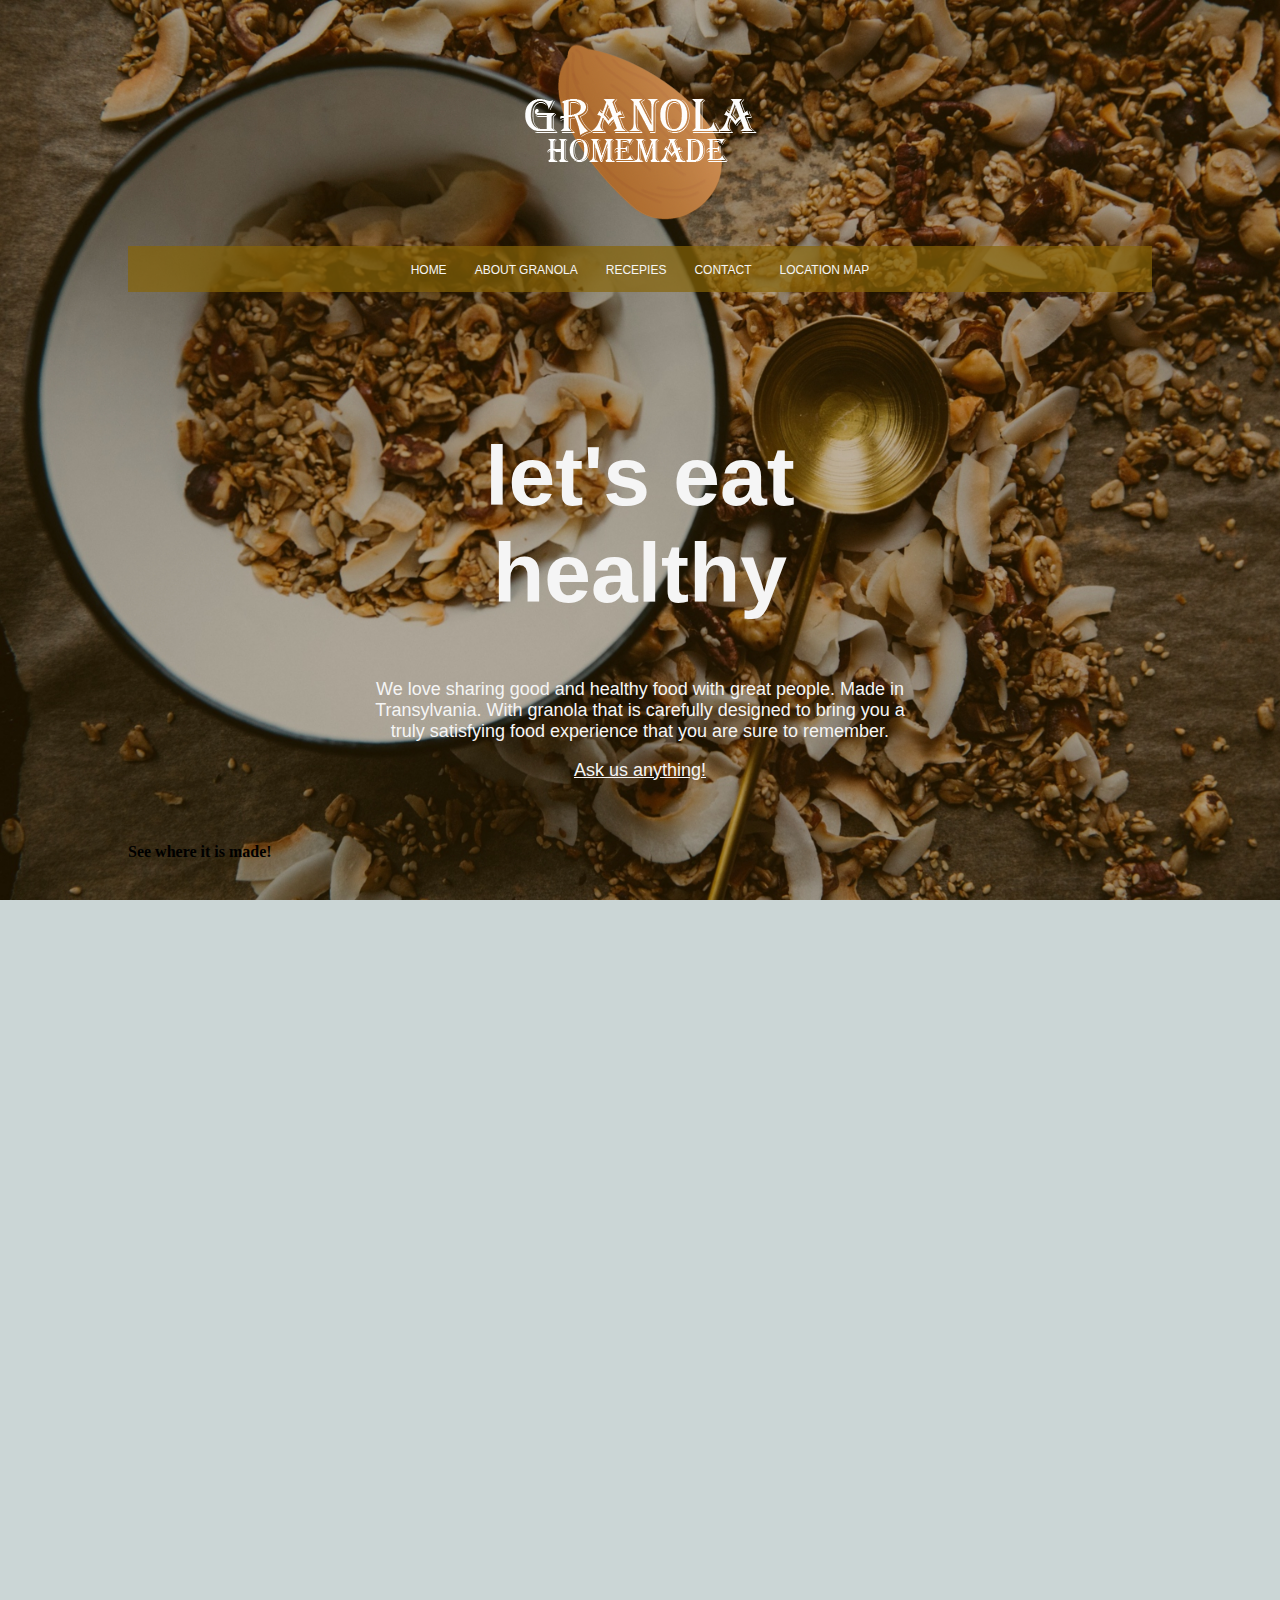
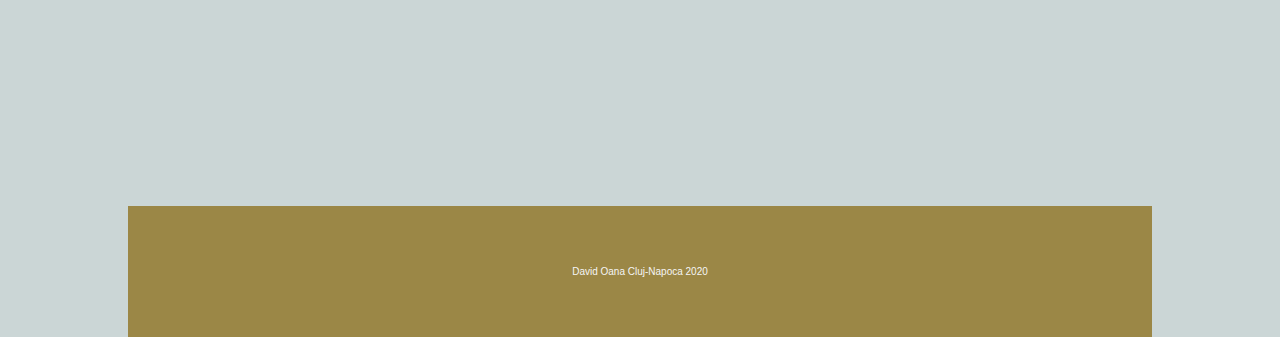
<file: index.html>
<!DOCTYPE html>
<html lang="en">
<head>
    <meta charset="UTF-8">
    <meta name="viewport" content="width=device-width, initial-scale=1.0">
    <title>Granola Homemade</title>
    <link rel="stylesheet" href="style.css">
    
</head>
<body>
    <div class="container">
        <div class="sliding-background">
    
        </div>
        <header>
            <img src="images/5_logo_almond.png" alt="logo">
        </header>
        <nav>
            <a href="index.html">HOME</a>
            <a href="about_granola.html">ABOUT GRANOLA</a>
            <a href="recepies.html">RECEPIES</a>
            <a href="contact.html">CONTACT</a>
            <a href="location_map.html">LOCATION MAP</a>
        </nav>
        <main>
            <h1>let's eat healthy</h1>
            <p>We love sharing good and healthy food with great people. Made in Transylvania. With granola that is carefully
                designed to bring you a truly satisfying food experience that you are sure to remember. </p>
            <a href="mailto:davidoana0304@gmail.com?Subject=Granola" target="_blank">Ask us anything!</a>
        </main>
        <section class="maps">
            <h4>See where it is made!</h4>
            <iframe
                src="https://www.google.com/maps/embed?pb=!1m18!1m12!1m3!1d1366.5010961698156!2d23.626076944041873!3d46.7648532469494!2m3!1f0!2f0!3f0!3m2!1i1024!2i768!4f13.1!3m3!1m2!1s0x0%3A0xeb68e4bc368da189!2sParcul%20Detunata!5e0!3m2!1sro!2sro!4v1603704366671!5m2!1sro!2sro"
                width="1024" height="500" frameborder="0" style="border:0;" allowfullscreen="" aria-hidden="false"
                tabindex="0"></iframe>
    
            <iframe width="560" height="315" src="https://www.youtube.com/embed/1-fWLeFWBaA" frameborder="0"
                allow="accelerometer; autoplay; clipboard-write; encrypted-media; gyroscope; picture-in-picture"
                allowfullscreen></iframe>
        </section>
        <footer>
            <p> David Oana Cluj-Napoca 2020</p>
        </footer>
    </div>
</body>
</html>
</file>
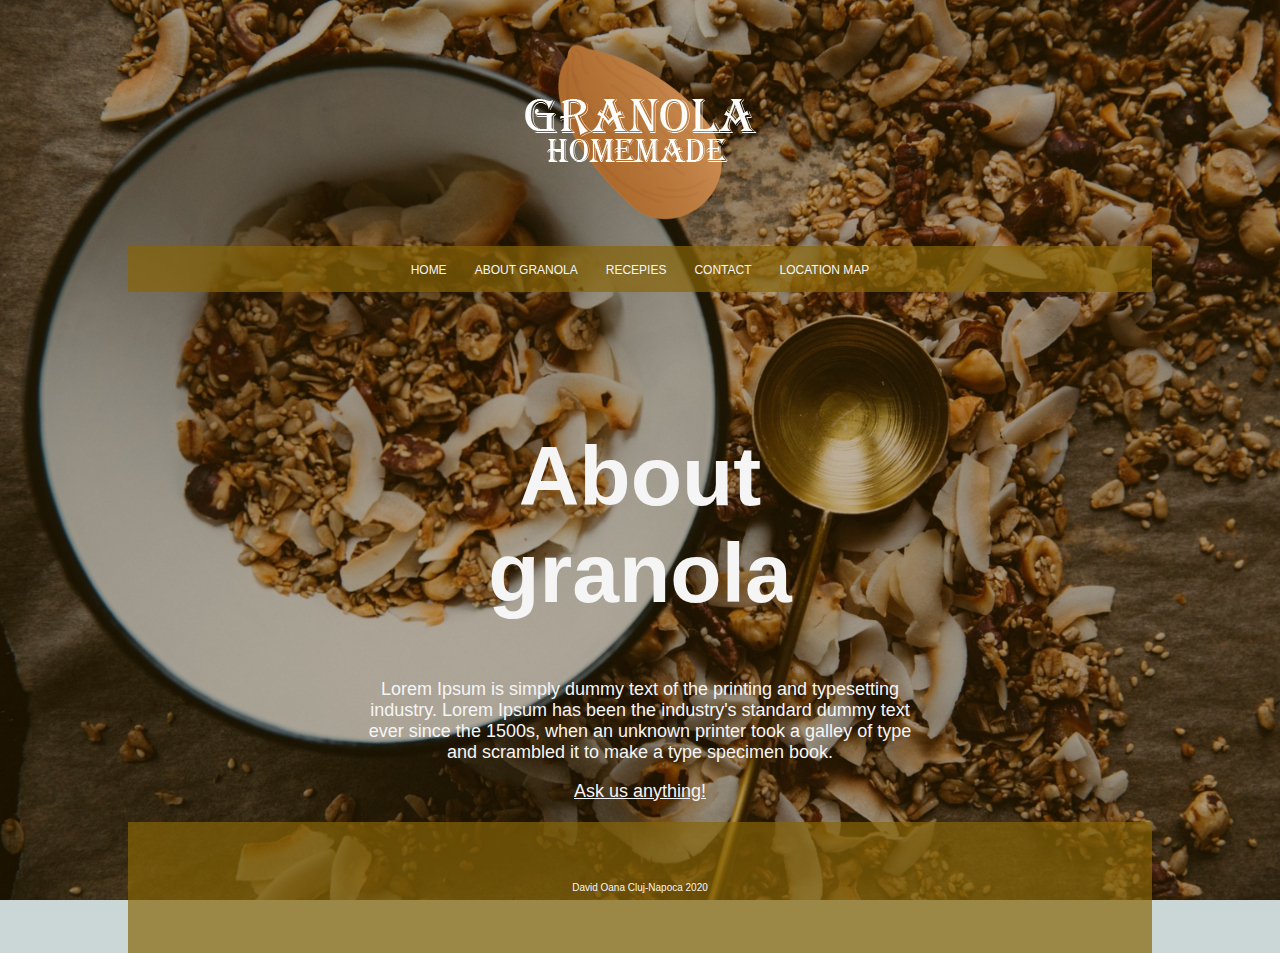
<file: about_granola.html>
<!DOCTYPE html>
<html lang="en">
<head>
    <meta charset="UTF-8">
    <meta name="viewport" content="width=device-width, initial-scale=1.0">
    <title>Granola Homemade</title>
    <link rel="stylesheet" href="style.css">
</head>
<body>
    <div class="container">
        <div class="sliding-background">
        </div>
        <header>
            <img src="images/5_logo_almond.png" alt="logo">
        </header>
        <nav>
            <a href="index.html">HOME</a>
            <a href="about_granola.html">ABOUT GRANOLA</a>
            <a href="recepies.html">RECEPIES</a>
            <a href="contact.html">CONTACT</a>
            <a href="location_map.html">LOCATION MAP</a>
        </nav>
        <main>
            <h1>About granola</h1>
            <p>Lorem Ipsum is simply dummy text of the printing and typesetting industry. Lorem Ipsum has been the
                industry's standard dummy text ever since the 1500s, when an unknown printer took a galley of type and
                scrambled it to make a type specimen book. </p>
            <a href="mailto:davidoana0304@gmail.com?Subject=Granola" target="_blank">Ask us anything!</a>
        </main>
        <footer>
            <p>David Oana Cluj-Napoca 2020</p>
        </footer>
    </div>
</body>
</html>
</file>
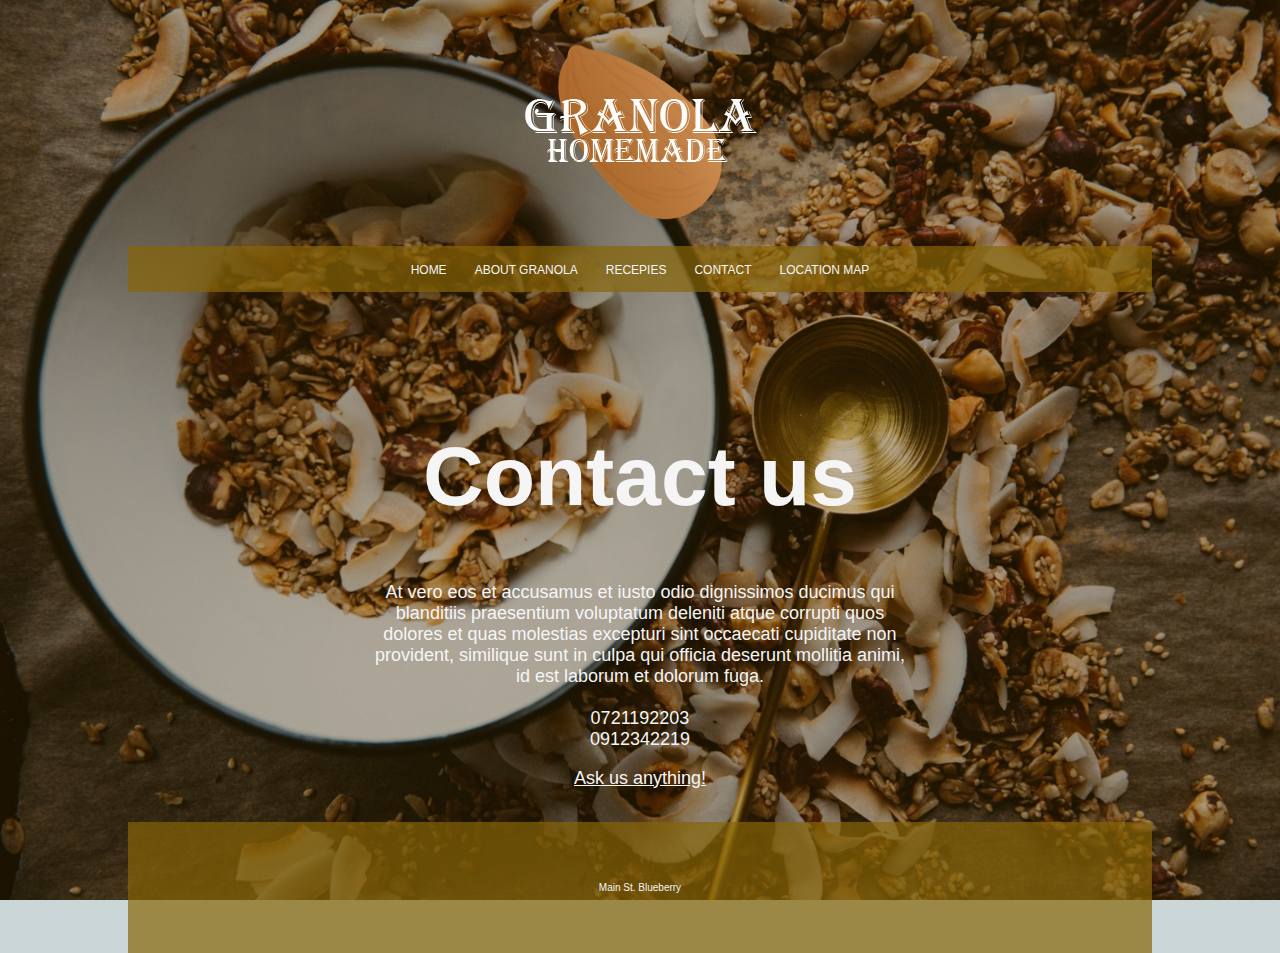
<file: contact.html>
<!DOCTYPE html>
<html lang="en">
<head>
    <meta charset="UTF-8">
    <meta name="viewport" content="width=device-width, initial-scale=1.0">
    <title>Granola Homemade</title>
    <link rel="stylesheet" href="style.css">
</head>
<body>
    <div class="container">
        <div class="sliding-background">
    
        </div>
        <header>
            <img src="images/5_logo_almond.png" alt="logo">
        </header>
        <nav>
            <a href="index.html">HOME</a>
            <a href="about_granola.html">ABOUT GRANOLA</a>
            <a href="recepies.html">RECEPIES</a>
            <a href="contact.html">CONTACT</a>
            <a href="location_map.html">LOCATION MAP</a>
        </nav>
        <main>
            <h1>Contact us</h1>
            <p>At vero eos et accusamus et iusto odio dignissimos ducimus qui blanditiis praesentium voluptatum deleniti
                atque corrupti quos dolores et quas molestias excepturi sint occaecati cupiditate non provident, similique
                sunt in culpa qui officia deserunt mollitia animi, id est laborum et dolorum fuga.</br><br>
                0721192203</br>
                0912342219</p>
            <a href="mailto:davidoana0304@gmail.com?Subject=Granola" target="_blank">Ask us anything!</a>
        </main>
        <footer>
            <p>Main St. Blueberry</p>
        </footer>
    </div>
</body>
</html>
</file>
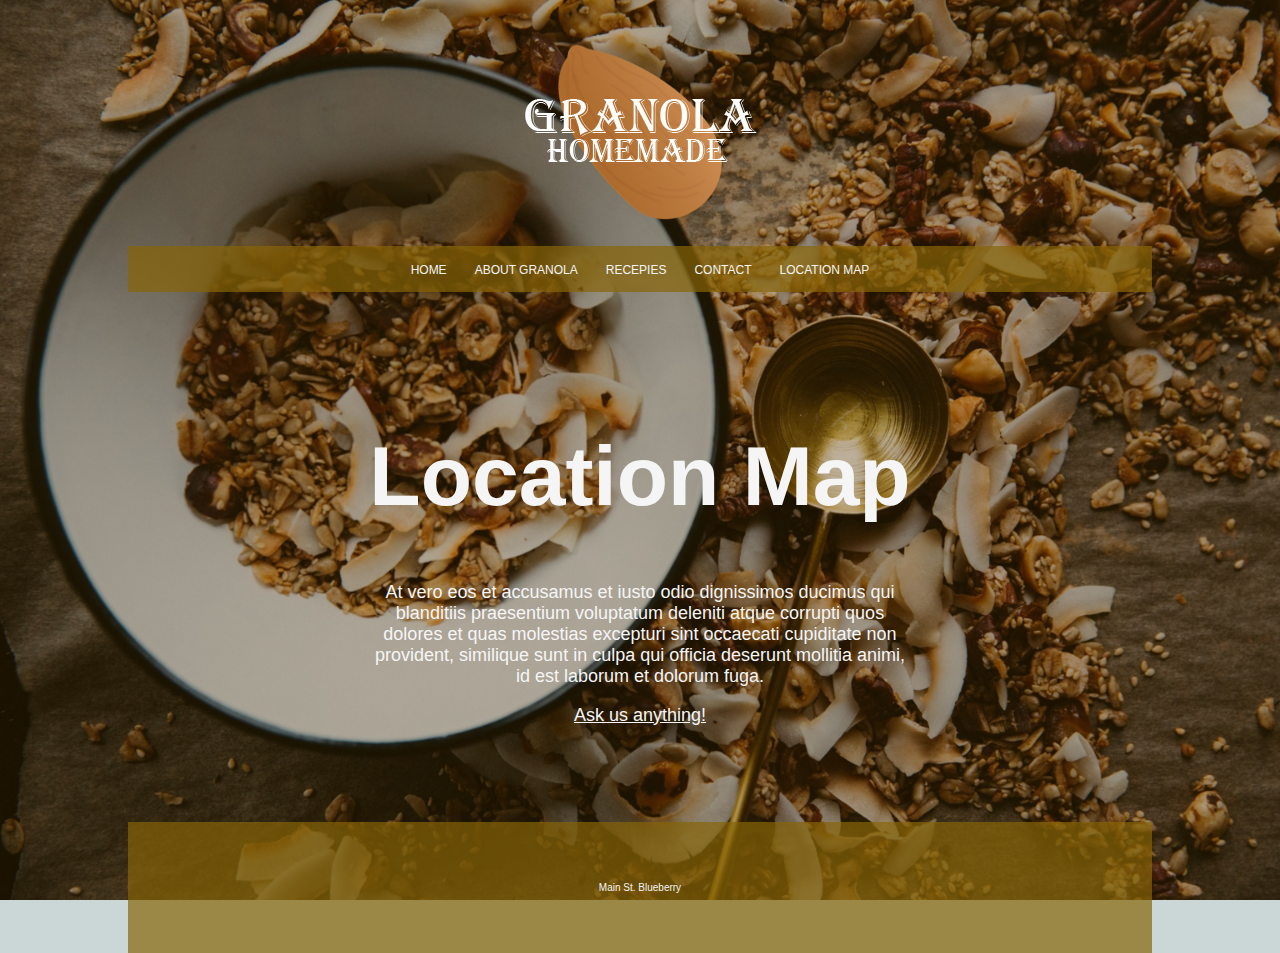
<file: location_map.html>
<!DOCTYPE html>
<html lang="en">
<head>
    <meta charset="UTF-8">
    <meta name="viewport" content="width=device-width, initial-scale=1.0">
    <title>Granola Homemade</title>
    <link rel="stylesheet" href="style.css">
</head>
<body>
    <div class="container">
        <div class="sliding-background">
    
        </div>
        <header>
            <img src="images/5_logo_almond.png" alt="logo">
        </header>
        <nav>
            <a href="index.html">HOME</a>
            <a href="about_granola.html">ABOUT GRANOLA</a>
            <a href="recepies.html">RECEPIES</a>
            <a href="contact.html">CONTACT</a>
            <a href="location_map.html">LOCATION MAP</a>
        </nav>
        <main>
            <h1>Location Map</h1>
            <p>At vero eos et accusamus et iusto odio dignissimos ducimus qui blanditiis praesentium voluptatum deleniti
                atque corrupti quos dolores et quas molestias excepturi sint occaecati cupiditate non provident, similique
                sunt in culpa qui officia deserunt mollitia animi, id est laborum et dolorum fuga.</p>
            <a href="mailto:davidoana0304@gmail.com?Subject=Granola" target="_blank">Ask us anything!</a>
        </main>
        <footer>
            <p>Main St. Blueberry</p>
        </footer>
    </div>
</body>
</html>
</file>
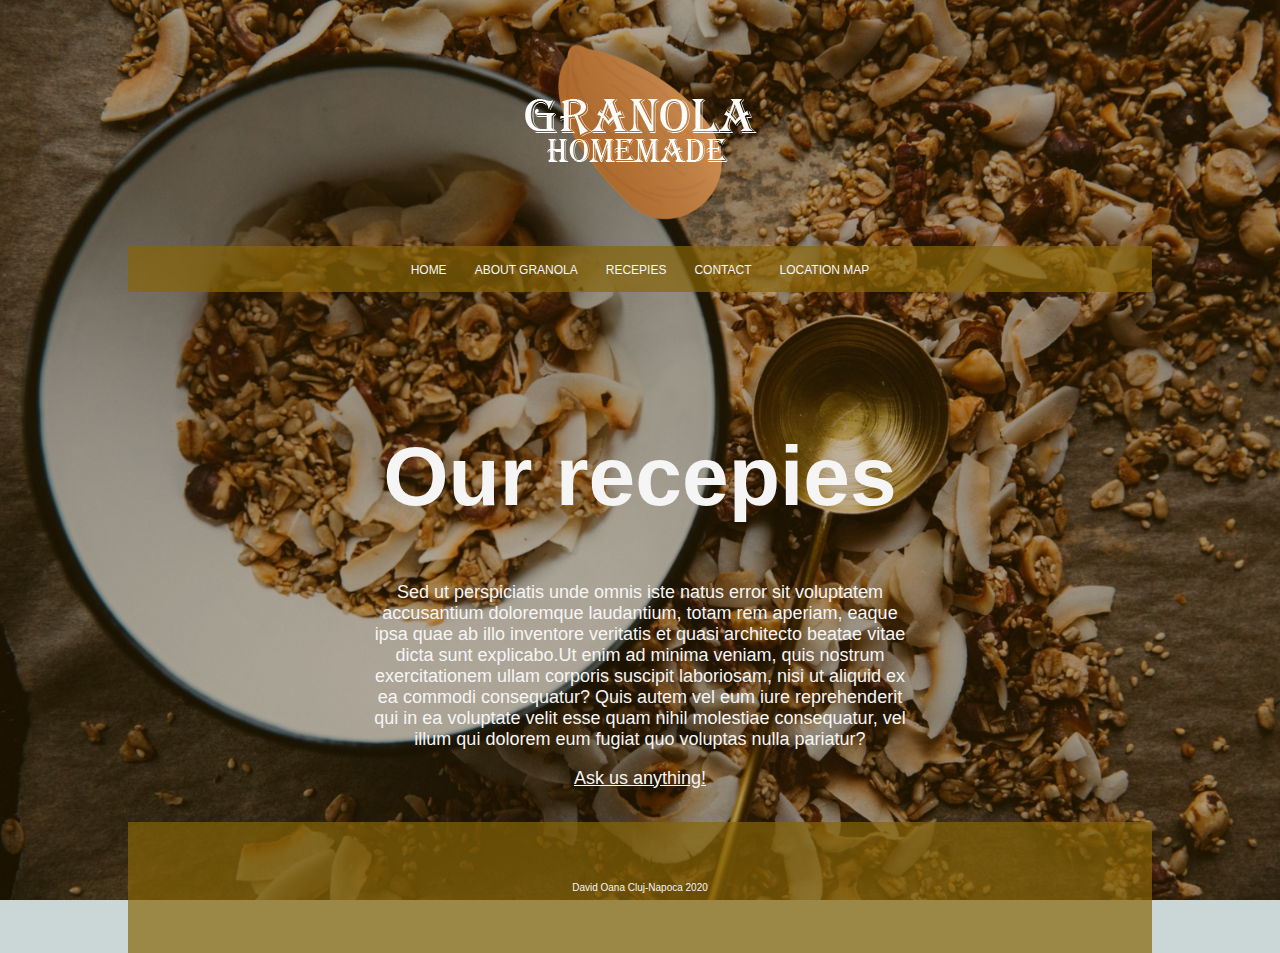
<file: recepies.html>
<!DOCTYPE html>
<html lang="en">
<head>
    <meta charset="UTF-8">
    <meta name="viewport" content="width=device-width, initial-scale=1.0">
    <title>Granola Homemade</title>
    <link rel="stylesheet" href="style.css">
</head>
<body>
    <div class="container">
        <div class="sliding-background">
    
        </div>
        <header>
            <img src="images/5_logo_almond.png" alt="logo">
        </header>
        <nav>
            <a href="index.html">HOME</a>
            <a href="about_granola.html">ABOUT GRANOLA</a>
            <a href="recepies.html">RECEPIES</a>
            <a href="contact.html">CONTACT</a>
            <a href="location_map.html">LOCATION MAP</a>
        </nav>
        <main>
            <h1>Our recepies</h1>
            <p>Sed ut perspiciatis unde omnis iste natus error sit voluptatem accusantium doloremque laudantium, totam rem
                aperiam, eaque ipsa quae ab illo inventore veritatis et quasi architecto beatae vitae dicta sunt explicabo.Ut enim ad minima veniam, quis nostrum exercitationem ullam corporis suscipit laboriosam, nisi ut aliquid ex ea commodi consequatur? Quis autem vel eum iure reprehenderit qui in ea voluptate velit esse quam nihil molestiae consequatur, vel illum qui dolorem eum fugiat quo voluptas nulla pariatur?
            </p>
            <a href="mailto:davidoana0304@gmail.com?Subject=Granola" target="_blank">Ask us anything!</a>
        </main>
        <footer>
            <p>David Oana Cluj-Napoca 2020</p>
        </footer>
    </div>
</body>
</html>
</file>
<file: style.css>
html{
    height: 100%;
}

body{
    background-color: rgba(38, 83, 83, 0.24);
    background-image: url(images/background-image-granola.jpg);
    background-size: cover;
    background-repeat: no-repeat;
    background-position: center;
    background-attachment: fixed;
}

.container{
    margin-left: auto;
    margin-right: auto;
    width: 1024px;
}

header{
    height: 118px;
    text-align: center;
    padding-bottom: 120px;
}

h1{
    font-size: 84px;
    color: whitesmoke;
    font-family: Arial, Helvetica, sans-serif;
}

h2{
    font-size: 60px;
    color: whitesmoke;
    font-family: Arial, Helvetica, sans-serif;
}

p{
    font-size: 18px;
    color: whitesmoke;
    font-family: Arial, Helvetica, sans-serif;
}

a{
    font-size: 18px;
    color: whitesmoke;
    font-family: Arial, Helvetica, sans-serif;
}

nav{
    background-color: rgba(134, 100, 7, 0.699);
    text-align: center;
    padding-top: 14px;
    padding-bottom: 14px;
}

nav a {
    text-decoration: none;
    font-size: 12px;
    padding-right: 12px;
    padding-left: 12px;
}

main{
    height: 450px;
    text-align: center;
    /*background-color: rgba(175, 136, 62, 0.61);*/
    padding-top: 80px;
    padding-right: 240px;
    padding-left: 240px;
    /*margin-bottom: 80px;*/
}

.maps{
    padding-bottom: 100px;
}

footer{
    background-color: rgba(134, 100, 7, 0.699);
    padding-top: 50px;
    padding-bottom: 50px;
}

footer p{
    font-size: 10px;
    text-align: center;
    color: whitesmoke;
}
</file>
